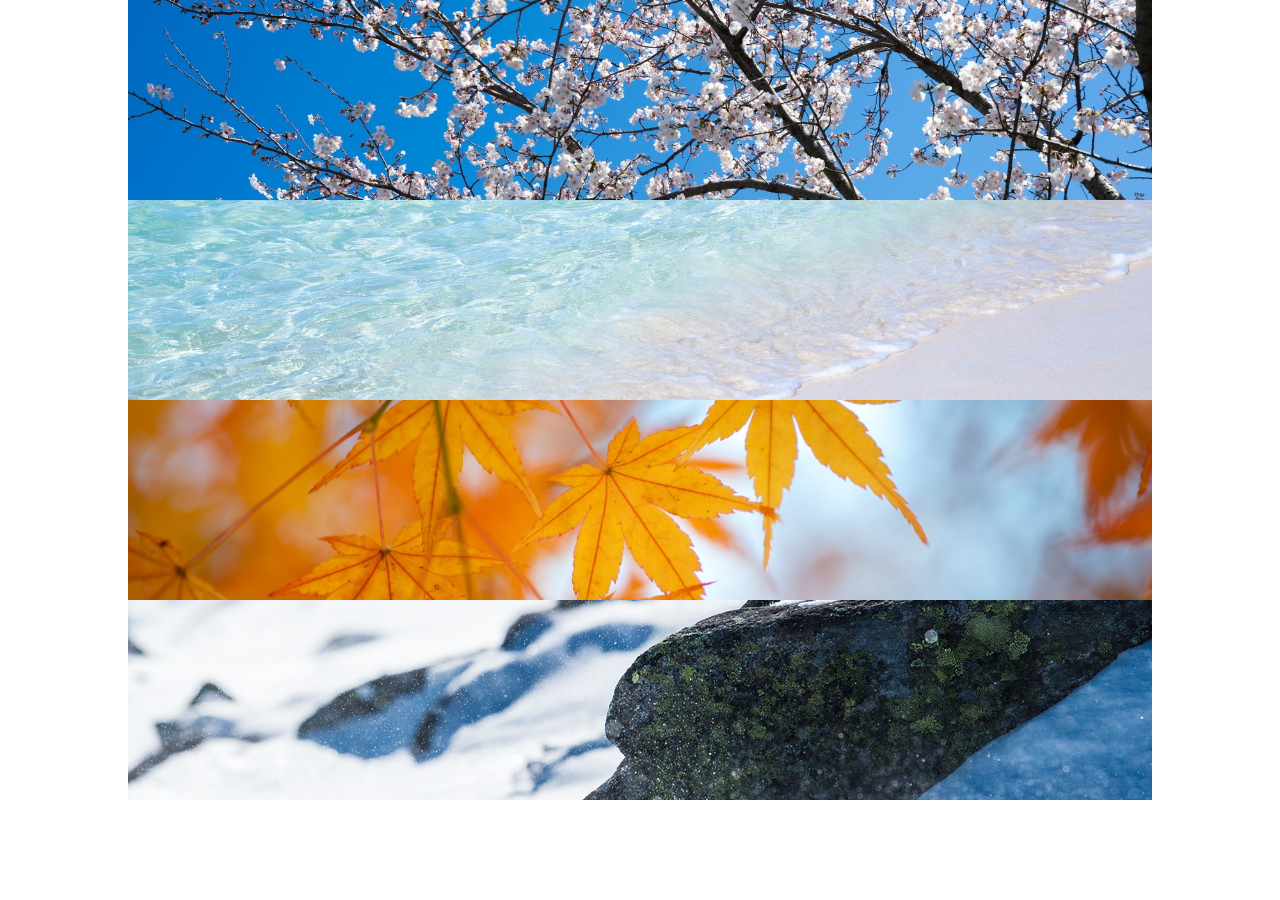
<file: 1-6/index.html>
<!DOCTYPE html>
<html lang="ja">
<head>
  <meta charset="UTF-8">
  <link rel="stylesheet" href="style.css">
  <title>演習問題1-6</title>
</head>
<body>
  <div class="main-visual">
    <div class="main-visual-box1"></div>
    <div class="main-visual-box2"></div>
    <div class="main-visual-box3"></div>
    <div class="main-visual-box4"></div>
  </div>
</body>
</html>
</file>
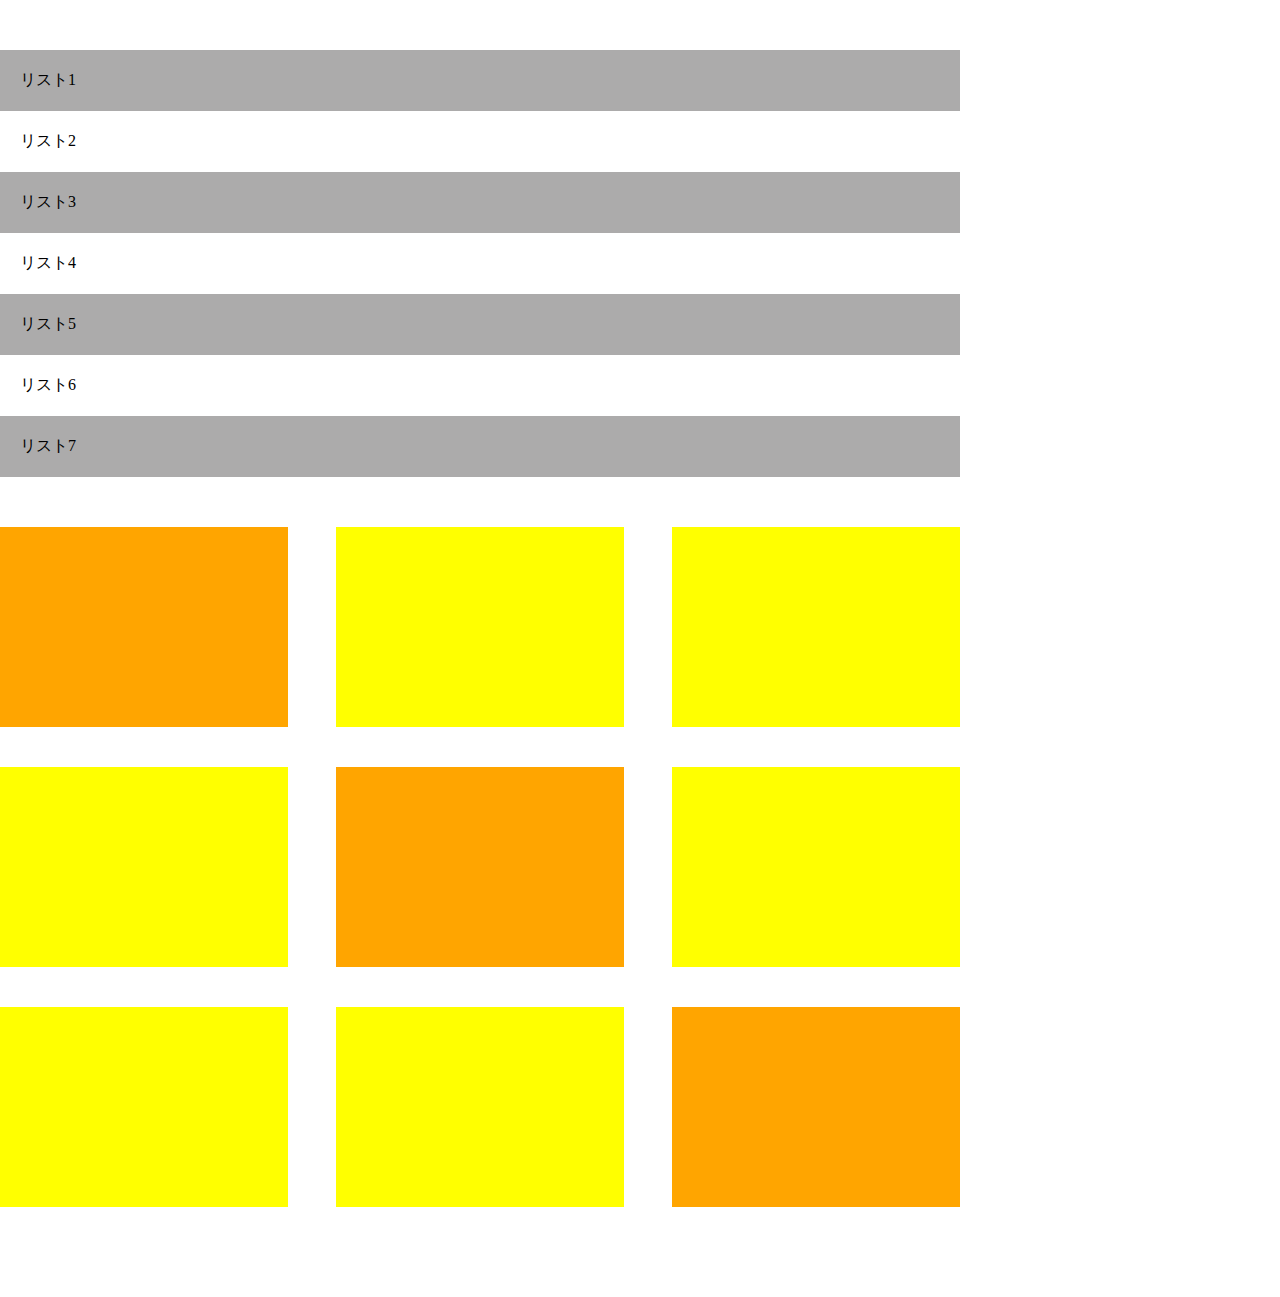
<file: 1-8/index.html>
<!DOCTYPE html>
<html lang="ja">
<head>
  <meta charset="UTF-8">
  <link rel="stylesheet" href="style.css">
  <title>Document</title>
</head>
<body>
  <!-- main-visual -->
  <div class="main-visual">
    <section class="box1">
      <p class="main-visual-box">リスト1</p>
      <p class="main-visual-box">リスト2</p>
      <p class="main-visual-box">リスト3</p>
      <p class="main-visual-box">リスト4</p>
      <p class="main-visual-box">リスト5</p>
      <p class="main-visual-box">リスト6</p>
      <p class="main-visual-box">リスト7</p>
      <div class="main-heading">
        <div class="main-box"></div>
        <div class="main-box"></div>
        <div class="main-box"></div>
        <div class="main-box"></div>
        <div class="main-box"></div>
        <div class="main-box"></div>
        <div class="main-box"></div>
        <div class="main-box"></div>
        <div class="main-box"></div>
      </div>
    </section>
  </div>
</main>

</body>
</html>
</file>
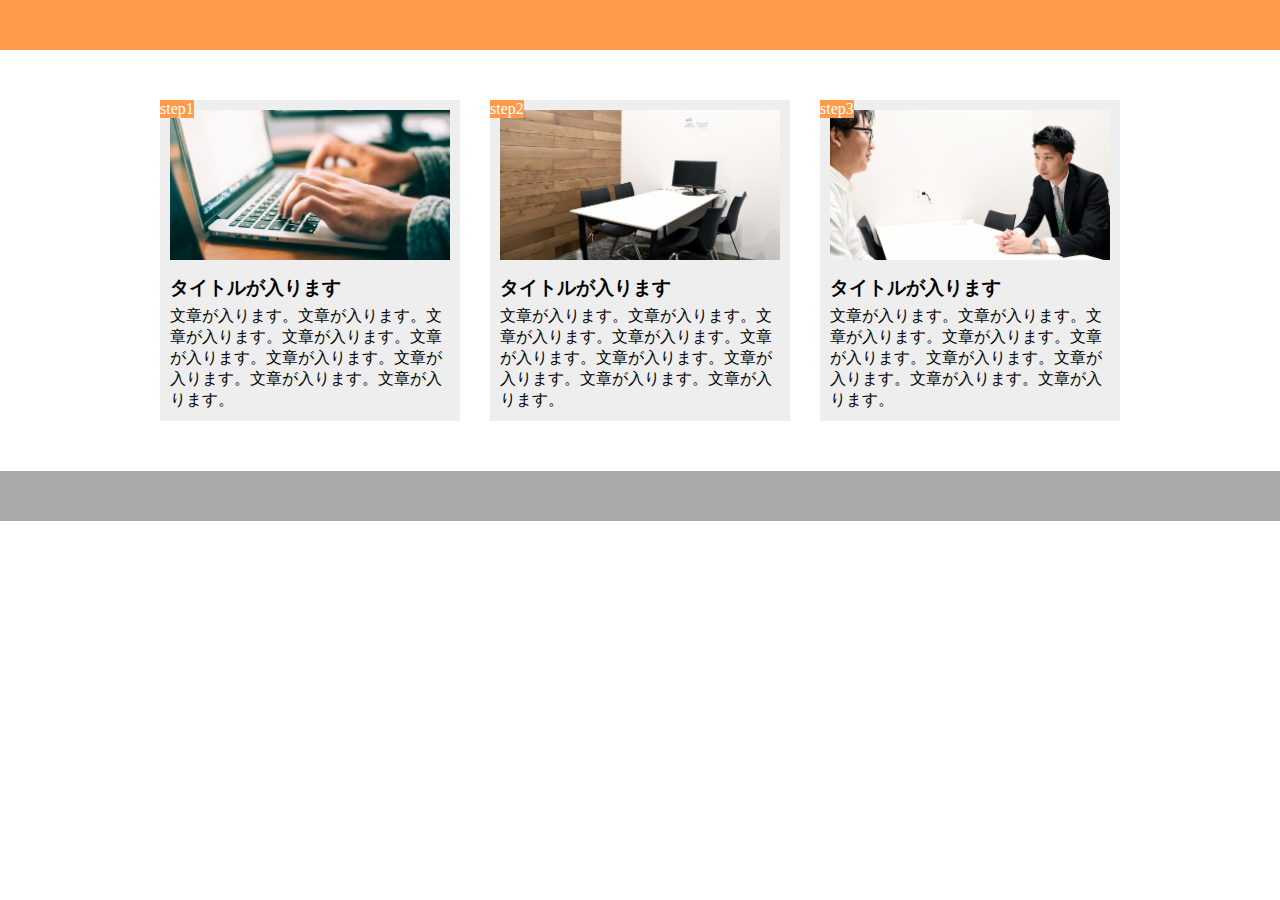
<file: 1-9/index.html>
<!DOCTYPE html>
<html lang="ja">
<head>
  <meta charset="UTF-8">
  <link rel="stylesheet" href="style.css">
  <title>Document</title>
</head>
<body>
  <header></header>
  <main>
    <section class="box-list">
      <section class="box">
        <div class="img1"></div>
        <span class="step1">step1</span>
        <h3 class="title">タイトルが入ります</h3>
        <p>文章が入ります。文章が入ります。文章が入ります。文章が入ります。文章が入ります。文章が入ります。文章が入ります。文章が入ります。文章が入ります。</p>
      </section>
      <section class="box">
        <div class="img2"></div>
        <span class="step2">step2</span>
        <h3 class="title">タイトルが入ります</h3>
        <p>文章が入ります。文章が入ります。文章が入ります。文章が入ります。文章が入ります。文章が入ります。文章が入ります。文章が入ります。文章が入ります。</p>
      </section>
      <section class="box">
        <div class="img3"></div>
        <span class="step3">step3</span>
        <h3 class="title">タイトルが入ります</h3>
        <p>文章が入ります。文章が入ります。文章が入ります。文章が入ります。文章が入ります。文章が入ります。文章が入ります。文章が入ります。文章が入ります。</p>
    </section>
  </section>
    
  </main>
  <footer></footer>
</body>
</html>
</file>
<file: 1-6/style.css>
* {
  margin: 0;
  padding: 0;
  box-sizing: border-box;
}

.main-visual  {
  width: 100%;
  height: 800px;
  padding: 0 10%;
}

.main-visual-box1 {
  height: 200px;
  background-image: url(img/box1.jpg);
  background-position: center;
  background-size: cover;
}

.main-visual-box2 {
  height: 200px;
  background-image: url(img/box2.jpg);
  background-position: center;
  background-size: cover;
}

.main-visual-box3 {
  height: 200px;
  background-image: url(img/box3.jpg);
  background-position: center;
  background-size: cover;

}

.main-visual-box4 {
  height: 200px;
  background-image: url(img/box4.jpg);
  background-position: center;

}
</file>
<file: 1-8/style.css>
* {
  padding: 0;
  margin: 0;
  box-sizing: border-box;
}

.main-visual  {
  width: 960px;
  padding: 50px 0;
}

.main-visual-box {
  padding: 20px 0 20px 20px ;
}

.main-visual-box:nth-child(odd)  {
  background-color: #acabab;
}

.main-heading {
  padding-top: 50px;
  display: flex;
  flex-wrap: wrap;
}
.main-box {
  width: 30%;
  height: 200px;
  background-color: red; 
}

.main-box:nth-child(1)  {
  width: 30%;
  height: 200px;
  margin: 0 5% 40px 0;
  background-color: orange;
}

.main-box:nth-child(2)  {
  width: 30%;
  height: 200px;
  margin: 0 5% -40px 0;
  background-color: yellow;
}

.main-box:nth-child(3)  {
  width: 30%;
  height: 200px;
  margin-bottom: 40px;
  background-color: yellow;
}

.main-box:nth-child(4)  {
  width: 30%;
  height: 200px;
  margin: 0 5% -40px 0;
  background-color: yellow;
}

.main-box:nth-child(5)  {
  width: 30%;
  height: 200px;
  margin: 0 5% -40px 0;
  background-color: orange;
}

.main-box:nth-child(6)  {
  width: 30%;
  height: 200px;
  margin-bottom: 40px;
  background-color: yellow;
}

.main-box:nth-child(7)  {
  width: 30%;
  height: 200px;
  margin: 0 5% -40px 0;
  background-color: yellow;
}

.main-box:nth-child(8)  {
  width: 30%;
  height: 200px;
  margin: 0 5% -40px 0;
  background-color: yellow;
}

.main-box:nth-child(9)  {
  width: 30%;
  height: 200px;
  margin-bottom: 40px;
  background-color: orange;
}
</file>
<file: 1-9/style.css>
* {
  padding: 0;
  margin: 0;
  box-sizing: border-box;
}
header  {
  width: 100%;
  height: 50px;
  background-color: #ff9a4b;
}

main {
  width: 960px;
  margin: 50px auto;
}

.box-list {
  display: flex;
}

.box {
  width: 300px;
  padding: 10px;
  background-color: #eee;
  position: relative;
}

.box:nth-child(2)  {
  margin: 0 30px;
}

.img1 {
  height: 150px;
  background-image: url(img/flow01.png);
  background-size: cover;
  background-position: bottom;
}
.img2 {
  height: 150px;
  background-image: url(img/flow02.png);
  background-size: cover;
  background-position: bottom;
}
.img3 {
  height: 150px;
  background-image: url(img/flow03.png);
  background-size: cover;
  background-position: bottom;
}

.step1  {
  position: absolute;
  top: 0;
  left: 0;
  background-color: #ff9a4b;
  color: #fff;
}

.step2  {
  position: absolute;
  top: 0;
  left: 0;
  background-color: #ff9a4b;
  color: #fff;
}

.step3  {
  position: absolute;
  top: 0;
  left: 0;
  background-color: #ff9a4b;
  color: #fff;
}



.title  {
  padding-top: 15px;
  padding-bottom: 5px;
}


footer {
  width: 100%;
  height: 50px;
  background-color: #aaa;
}
</file>
